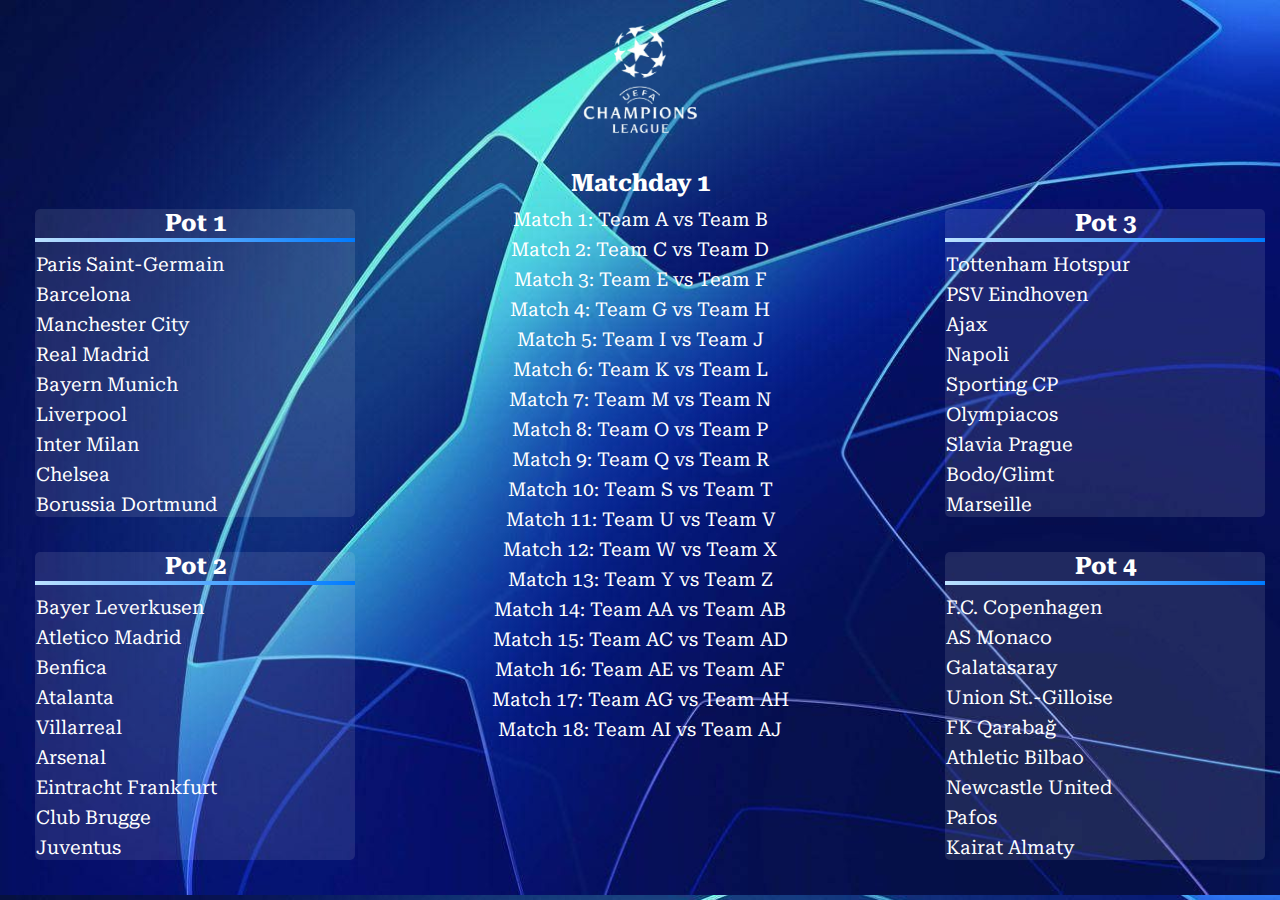
<file: index.html>
<!DOCTYPE html>
<html lang="en">
  <head>
    <meta charset="UTF-8" />
    <meta name="viewport" content="width=device-width, initial-scale=1.0" />
    <title>Champions League</title>
    <link rel="stylesheet" href="styles.css" />
    <link rel="preconnect" href="https://fonts.googleapis.com" />
    <link rel="preconnect" href="https://fonts.gstatic.com" crossorigin />
    <link
      href="https://fonts.googleapis.com/css2?family=Outfit:wght@100..900&family=Playfair:ital,opsz,wght@0,5..1200,300..900;1,5..1200,300..900&family=Poppins:ital,wght@0,100;0,200;0,300;0,400;0,500;0,600;0,700;0,800;0,900;1,100;1,200;1,300;1,400;1,500;1,600;1,700;1,800;1,900&family=Roboto+Serif:ital,opsz,wght@0,8..144,100..900;1,8..144,100..900&family=Space+Grotesk:wght@300..700&display=swap"
      rel="stylesheet"
    />
  </head>
  <body>
    <header>
      <img
        src="Assets/13936199-uefa-champions-league-wallpaper-removebg-preview.png"
        alt="logo"
      />
    </header>
    <div class="container">
      <div class="pots">
        <div class="pot">
          <h2>Pot 1</h2>
          <ul>
            <li>Paris Saint-Germain</li>
            <li>Barcelona</li>
            <li>Manchester City</li>
            <li>Real Madrid</li>
            <li>Bayern Munich</li>
            <li>Liverpool</li>
            <li>Inter Milan</li>
            <li>Chelsea</li>
            <li>Borussia Dortmund</li>
          </ul>
        </div>
        <div class="pot">
          <h2>Pot 2</h2>
          <ul>
            <li>Bayer Leverkusen</li>
            <li>Atletico Madrid</li>
            <li>Benfica</li>
            <li>Atalanta</li>
            <li>Villarreal</li>
            <li>Arsenal</li>
            <li>Eintracht Frankfurt</li>
            <li>Club Brugge</li>
            <li>Juventus</li>
          </ul>
        </div>
      </div>
      <!-- Closing div for pots -->

      <!-- New Matchday 1 div -->
      <div class="matchday">
        <h2>Matchday 1</h2>
        <ul>
          <li>Match 1: Team A vs Team B</li>
          <li>Match 2: Team C vs Team D</li>
          <li>Match 3: Team E vs Team F</li>
          <li>Match 4: Team G vs Team H</li>
          <li>Match 5: Team I vs Team J</li>
          <li>Match 6: Team K vs Team L</li>
          <li>Match 7: Team M vs Team N</li>
          <li>Match 8: Team O vs Team P</li>
          <li>Match 9: Team Q vs Team R</li>
          <li>Match 10: Team S vs Team T</li>
          <li>Match 11: Team U vs Team V</li>
          <li>Match 12: Team W vs Team X</li>
          <li>Match 13: Team Y vs Team Z</li>
          <li>Match 14: Team AA vs Team AB</li>
          <li>Match 15: Team AC vs Team AD</li>
          <li>Match 16: Team AE vs Team AF</li>
          <li>Match 17: Team AG vs Team AH</li>
          <li>Match 18: Team AI vs Team AJ</li>
        </ul>
      </div>
      <!-- Closing div for matchday -->

      <div class="pots">
        <div class="pot">
          <h2>Pot 3</h2>
          <ul>
            <li>Tottenham Hotspur</li>
            <li>PSV Eindhoven</li>
            <li>Ajax</li>
            <li>Napoli</li>
            <li>Sporting CP</li>
            <li>Olympiacos</li>
            <li>Slavia Prague</li>
            <li>Bodo/Glimt</li>
            <li>Marseille</li>
          </ul>
        </div>
        <div class="pot">
          <h2>Pot 4</h2>
          <ul>
            <li>F.C. Copenhagen</li>
            <li>AS Monaco</li>
            <li>Galatasaray</li>
            <li>Union St.-Gilloise</li>
            <li>FK Qarabağ</li>
            <li>Athletic Bilbao</li>
            <li>Newcastle United</li>
            <li>Pafos</li>
            <li>Kairat Almaty</li>
          </ul>
        </div>
      </div>
      <!-- Closing div for pots -->
    </div>
  </body>
</html>
</file>
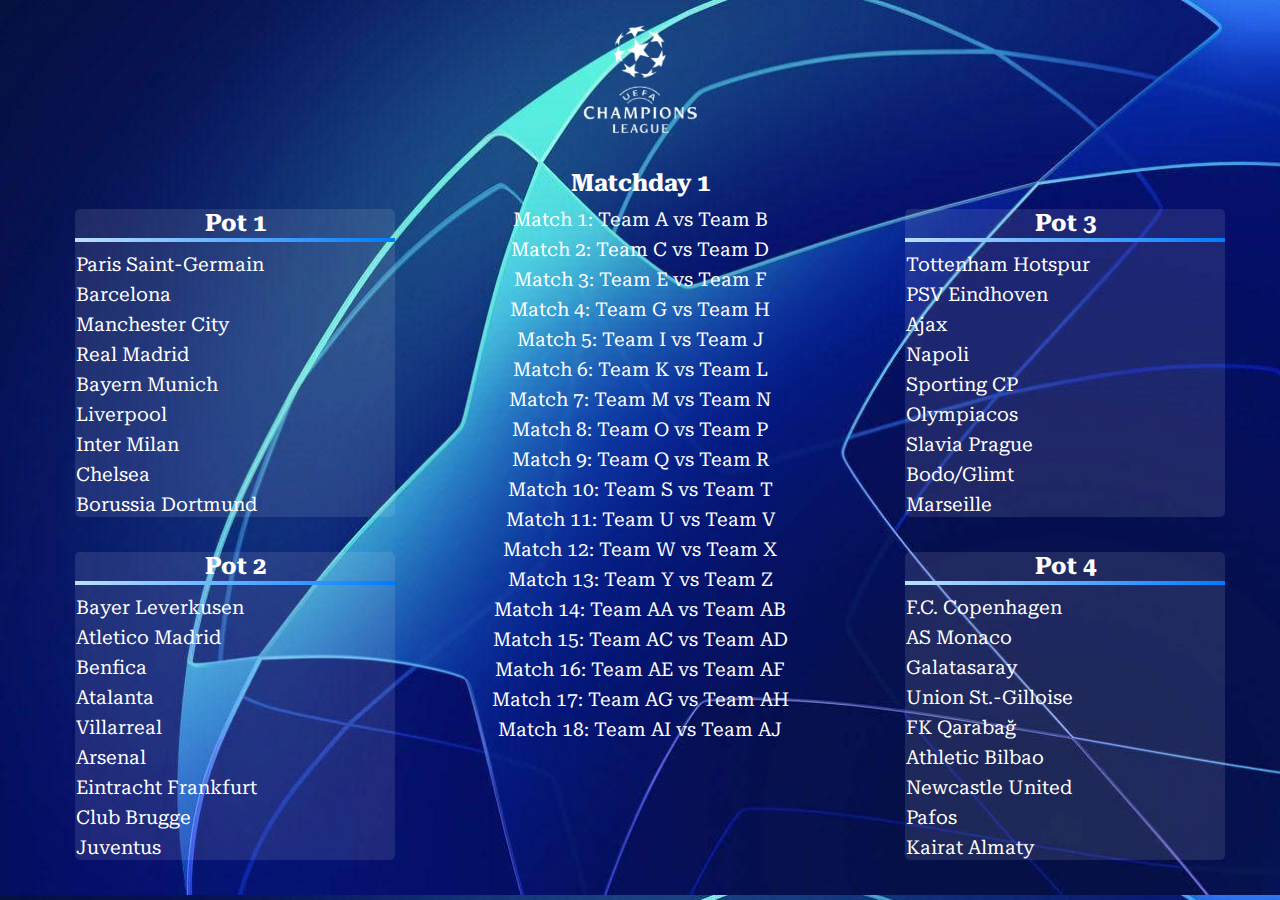
<file: Champions League/index.html>
<!DOCTYPE html>
<html lang="en">
  <head>
    <meta charset="UTF-8" />
    <meta name="viewport" content="width=device-width, initial-scale=1.0" />
    <title>Champions League</title>
    <link rel="stylesheet" href="styles.css" />
    <link rel="preconnect" href="https://fonts.googleapis.com" />
    <link rel="preconnect" href="https://fonts.gstatic.com" crossorigin />
    <link
      href="https://fonts.googleapis.com/css2?family=Outfit:wght@100..900&family=Playfair:ital,opsz,wght@0,5..1200,300..900;1,5..1200,300..900&family=Poppins:ital,wght@0,100;0,200;0,300;0,400;0,500;0,600;0,700;0,800;0,900;1,100;1,200;1,300;1,400;1,500;1,600;1,700;1,800;1,900&family=Roboto+Serif:ital,opsz,wght@0,8..144,100..900;1,8..144,100..900&family=Space+Grotesk:wght@300..700&display=swap"
      rel="stylesheet"
    />
  </head>
  <body>
    <header>
      <img
        src="Assets/13936199-uefa-champions-league-wallpaper-removebg-preview.png"
        alt="logo"
      />
    </header>
    <div class="container">
      <div class="pots">
        <div class="pot">
          <h2>Pot 1</h2>
          <ul>
            <li>Paris Saint-Germain</li>
            <li>Barcelona</li>
            <li>Manchester City</li>
            <li>Real Madrid</li>
            <li>Bayern Munich</li>
            <li>Liverpool</li>
            <li>Inter Milan</li>
            <li>Chelsea</li>
            <li>Borussia Dortmund</li>
          </ul>
        </div>
        <div class="pot">
          <h2>Pot 2</h2>
          <ul>
            <li>Bayer Leverkusen</li>
            <li>Atletico Madrid</li>
            <li>Benfica</li>
            <li>Atalanta</li>
            <li>Villarreal</li>
            <li>Arsenal</li>
            <li>Eintracht Frankfurt</li>
            <li>Club Brugge</li>
            <li>Juventus</li>
          </ul>
        </div>
      </div>
      <!-- Closing div for pots -->

      <!-- New Matchday 1 div -->
      <div class="matchday">
        <h2>Matchday 1</h2>
        <ul>
          <li>Match 1: Team A vs Team B</li>
          <li>Match 2: Team C vs Team D</li>
          <li>Match 3: Team E vs Team F</li>
          <li>Match 4: Team G vs Team H</li>
          <li>Match 5: Team I vs Team J</li>
          <li>Match 6: Team K vs Team L</li>
          <li>Match 7: Team M vs Team N</li>
          <li>Match 8: Team O vs Team P</li>
          <li>Match 9: Team Q vs Team R</li>
          <li>Match 10: Team S vs Team T</li>
          <li>Match 11: Team U vs Team V</li>
          <li>Match 12: Team W vs Team X</li>
          <li>Match 13: Team Y vs Team Z</li>
          <li>Match 14: Team AA vs Team AB</li>
          <li>Match 15: Team AC vs Team AD</li>
          <li>Match 16: Team AE vs Team AF</li>
          <li>Match 17: Team AG vs Team AH</li>
          <li>Match 18: Team AI vs Team AJ</li>
        </ul>
      </div>
      <!-- Closing div for matchday -->

      <div class="pots">
        <div class="pot">
          <h2>Pot 3</h2>
          <ul>
            <li>Tottenham Hotspur</li>
            <li>PSV Eindhoven</li>
            <li>Ajax</li>
            <li>Napoli</li>
            <li>Sporting CP</li>
            <li>Olympiacos</li>
            <li>Slavia Prague</li>
            <li>Bodo/Glimt</li>
            <li>Marseille</li>
          </ul>
        </div>
        <div class="pot">
          <h2>Pot 4</h2>
          <ul>
            <li>F.C. Copenhagen</li>
            <li>AS Monaco</li>
            <li>Galatasaray</li>
            <li>Union St.-Gilloise</li>
            <li>FK Qarabağ</li>
            <li>Athletic Bilbao</li>
            <li>Newcastle United</li>
            <li>Pafos</li>
            <li>Kairat Almaty</li>
          </ul>
        </div>
      </div>
      <!-- Closing div for pots -->
    </div>
  </body>
</html>
</file>
<file: styles.css>
* {
  box-sizing: border-box;
  margin: 0;
  padding: 0;
}

body {
  font-family: "Roboto Serif";
  font-weight: 20px;
  background-image: url(Assets/18084419-uefa-champions-league-hd-wallpaper.jpg);
  background-size: cover;
  color: white;
}
header {
  text-align: center;
}
header img {
  max-width: 100%;
  height: 10rem;
  background: inherit;
  background-size: cover;
  background-position: center;
  opacity: 1;
}

.container {
  display: flex;
  flex-wrap: wrap;
  justify-content: center;
  gap: 20px;
  max-width: 1400px;
  margin: 0 auto;
}

.pots {
  border-radius: 5px;
  margin-top: 10px;
  margin-right: 50px;
  width: 20rem;
}

.pot {
  flex: 1;
  width: 100%;
  background-color: rgba(255, 255, 255, 0.1);
  border-radius: 5px;
  margin: 35px;
}

.pot h2 {
  position: relative;
  text-align: center;
  margin-bottom: 10px;
  padding-bottom: 5px;
  font-size: 1.5rem;
}

.pot h2::after {
  content: "";
  display: block;
  height: 4px;
  width: 100%;
  margin: 0 auto;
  background: linear-gradient(to right, rgb(187, 225, 255), rgb(0, 123, 255));
  position: absolute;
  left: 0;
  bottom: 0;
  z-index: 1;
}
.pot ul {
  list-style-type: none;
  padding: 0;
}
.pot li {
  margin-bottom: 5px;
  padding: 1px;
  font-size: 1.2rem;
}
.matchday {
  flex: 1;
  width: 15rem;
  background-color: inherit;

  text-align: center;
}

.matchday h2 {
  margin-bottom: 10px;
  margin-top: 5px;
  font-size: 1.5rem;
}

.matchday ul {
  list-style-type: none;
  padding: 0;
}

.matchday li {
  margin-bottom: 5px;
  padding: 1px;
  font-size: 1.2rem;
}
@media (max-width: 768px) {
  .container {
    flex-direction: column;
    align-items: center;
  }

  .pot {
    order: 1; /* Pots come first */
    width: 90%;
    margin: 10px 0;
  }

  .matchday {
    order: 2; /* Matchdays after pots */
    width: 90%;
    margin: 10px 0;
  }
}
</file>
<file: Champions League/styles.css>
*{
    box-sizing: border-box;
    margin: 0;
    padding: 0;
}

body{
    font-family: roboto serif;
    font-weight: 20px;
    background-image: url(Assets/18084419-uefa-champions-league-hd-wallpaper.jpg);
    background-size: cover;
    color: white;
}
header {
    text-align: center;
}
header img {
    max-width: 100%;
    height: 10rem;
    background: inherit;
    background-size: cover;
    background-position: center;
    opacity: 1.9;
}

.container {
    display: flex;
    justify-content: space-evenly;
    max-width: 1200px;
    margin: 0 auto;
}

.pots {
    border-radius: 5px;
    margin-top: 10px;
    margin-right: 50px;
    width: 20rem;
    
}

.pot {
    flex: 1;
    width: 100%;
    background-color: rgba(255, 255, 255, 0.1);
    border-radius: 5px;
    margin: 35px;
}

.pot h2 {
    position: relative;
    text-align: center;
    margin-bottom: 10px;
    padding-bottom: 5px;
    font-size: 1.5rem;
}

.pot h2::after {
    content: "";
    display: block;
    height: 4px;
    width: 100%;
    margin: 0 auto;
    background: linear-gradient(to right, rgb(187, 225, 255), rgb(0, 123, 255));
    position: absolute;
    left: 0;
    bottom: 0;
    z-index: 1;
}
.pot ul {
    list-style-type: none;
    padding: 0;
}
.pot li {
    margin-bottom: 5px;
    padding: 1px;
    font-size: 1.2rem;
}
.matchday {
    flex: 1;
    width: 15rem;
    background-color: inherit;

    text-align: center;
}

.matchday h2 {
    margin-bottom: 10px;
    margin-top: 5px;
    font-size: 1.5rem;
}

.matchday ul {
    list-style-type: none;
    padding: 0;
}

.matchday li {
    margin-bottom: 5px;
    padding: 1px;
    font-size: 1.2rem;
}
</file>
